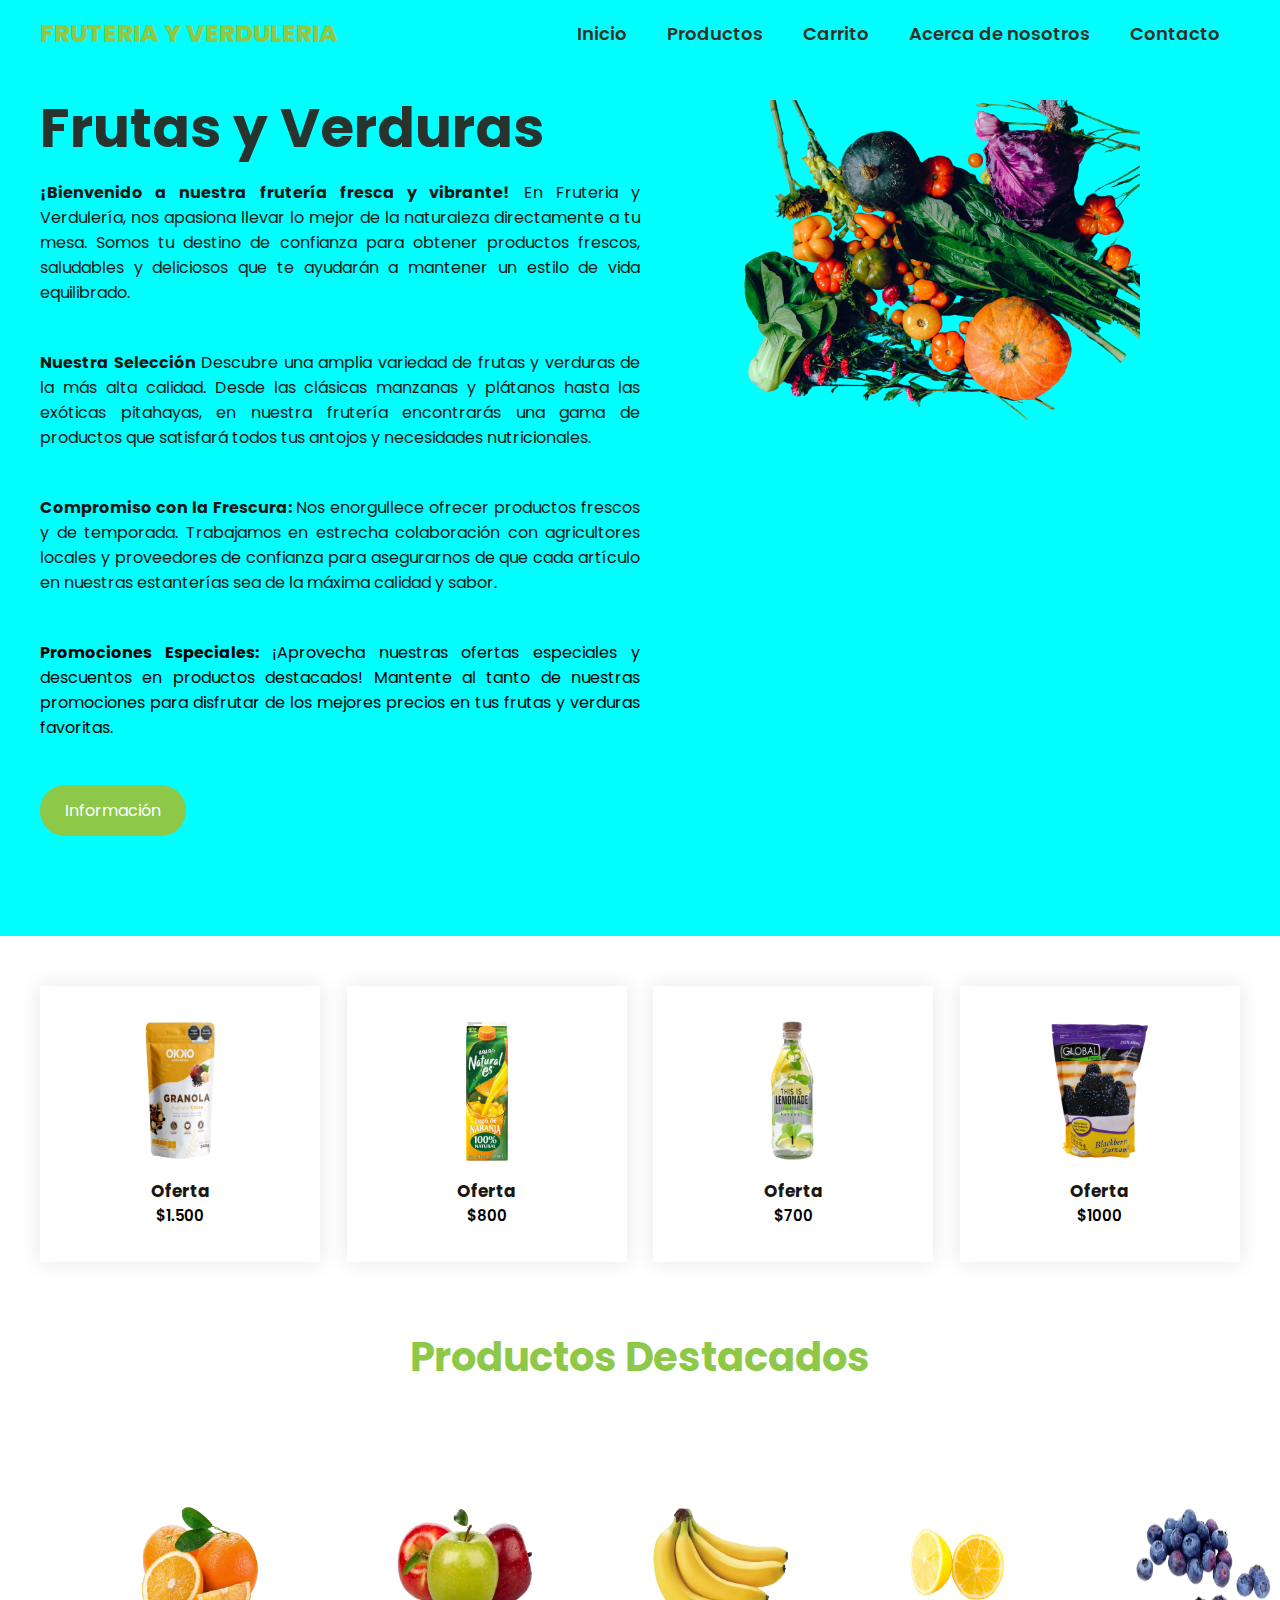
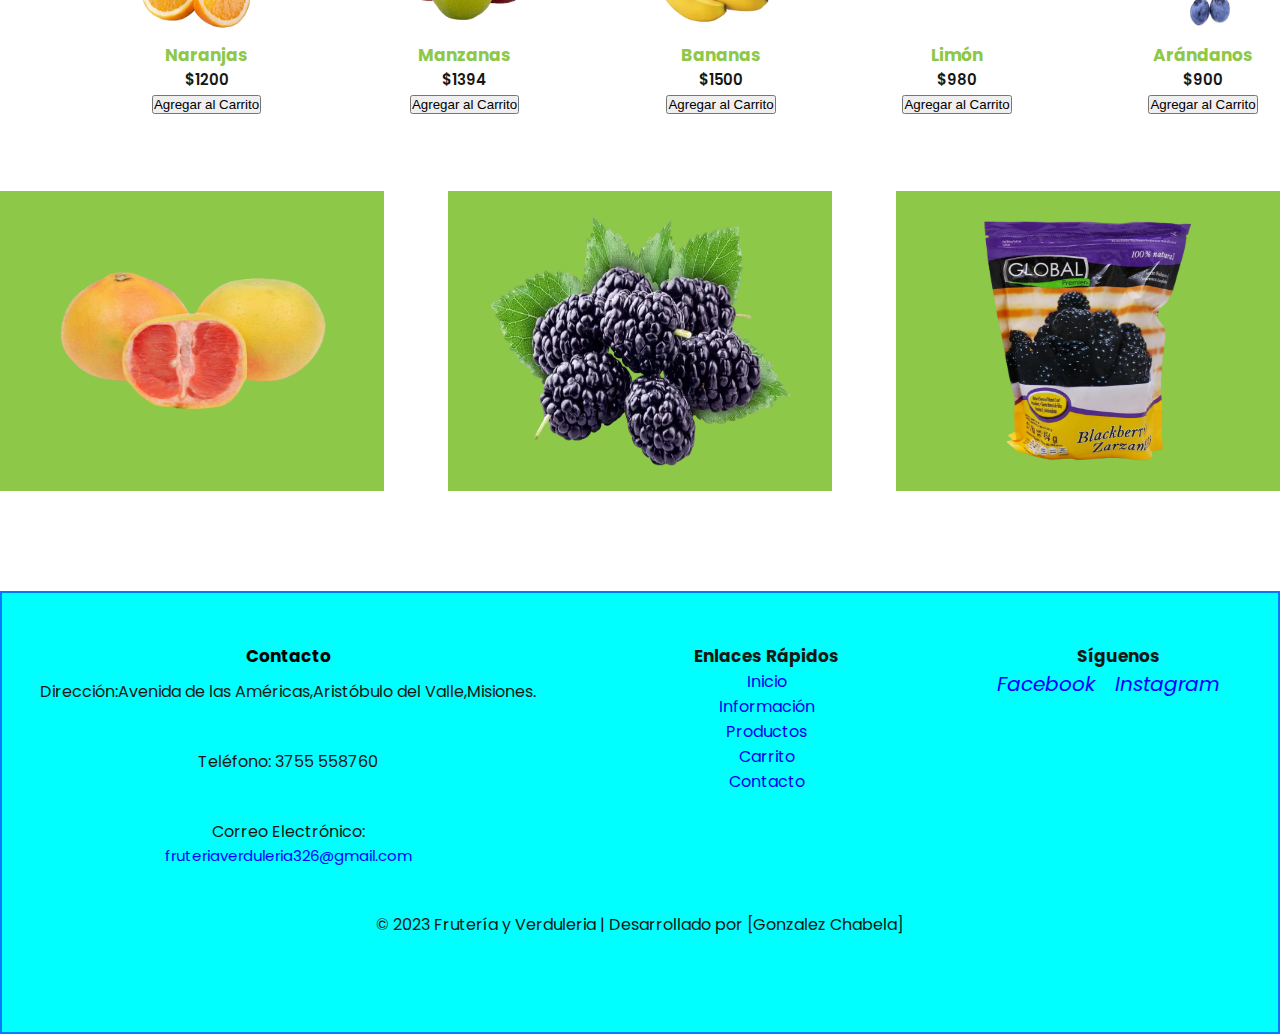
<file: index.html>
<!DOCTYPE html>
<html lang="en">
<head>
    <meta charset="UTF-8">
    <meta name="viewport" content="width=device-width, initial-scale=1.0">
    <title>Frutería y Verduleria</title>
    <link rel="stylesheet" href="./css/style.css">
    <link rel="stylesheet" href="./css/acercade.css">
    <link rel="stylesheet" href="https://cdnjs.cloudflare.com/ajax/libs/font-awesome/6.5.1/css/all.min.css" integrity="sha512-DTOQO9RWCH3ppGqcWaEA1BIZOC6xxalwEsw9c2QQeAIftl+Vegovlnee1c9QX4TctnWMn13TZye+giMm8e2LwA==" crossorigin="anonymous" referrerpolicy="no-referrer" />
</head>
<body>

<header class="header"> 
<div class="menu container">
    <a href="./index.html" class="logo">Fruteria y verduleria</a> 
    



    <nav class="navbar">
        <ul>
            <li> <a href="./index.html">Inicio</a></li>
            <li> <a href="./pages/productos.html">Productos</a></li>
            <li> <a href="./pages/carrito.html">Carrito</a></li>
            <li> <a href="./pages/acercade.html">Acerca de nosotros</a></li>
            <li> <a href="./pages/contacto.html">Contacto</a></li>
        </ul>
    </nav>
</div>
    <div class="header-content container">

        <div class="header-txt">
            
            <h1>Frutas y Verduras</h1>
            <p>
                <strong>¡Bienvenido a nuestra frutería fresca y vibrante!</strong> 

En Fruteria y Verdulería,  nos apasiona llevar lo mejor de la naturaleza directamente a tu mesa. Somos tu destino de confianza para obtener productos frescos, saludables y deliciosos que te ayudarán a mantener un estilo de vida equilibrado.</p>

<p><strong>Nuestra Selección</strong>

Descubre una amplia variedad de frutas y verduras de la más alta calidad. Desde las clásicas manzanas y plátanos hasta las exóticas  pitahayas, en nuestra frutería encontrarás una gama de productos que satisfará todos tus antojos y necesidades nutricionales.</p>

<p> <strong>Compromiso con la Frescura:    </strong>

Nos enorgullece ofrecer productos frescos y de temporada. Trabajamos en estrecha colaboración con agricultores locales y proveedores de confianza para asegurarnos de que cada artículo en nuestras estanterías sea de la máxima calidad y sabor.</p>

<strong> Promociones Especiales: </strong>

¡Aprovecha nuestras ofertas especiales y descuentos en productos destacados! Mantente al tanto de nuestras promociones para disfrutar de los mejores precios en tus frutas y verduras favoritas.
            </p>
            <a href="./pages/informacion.html" class="btn-1">Información</a>
        </div>
        <div class="header-img"> 
            <img src="./imagenes/inicio.png" alt="">
        </div>
    </div>

</header>

<section class="oferts container"> 
    <div class="ofert-1">
        <img src="./imagenes/granola.png" alt="">
        <h3>Oferta</h3>
        <p>$1.500</p>
    </div>
    <div class="ofert-1">
            <img src="./imagenes/jugo naranja.png" alt="">
            <h3>Oferta</h3>
            <p>$800</p>
    </div>
    <div class="ofert-1">
            <img src="./imagenes/limonada.png"alt="">
            <h3>Oferta</h3>
            <p>$700</p>
    </div> 
    <div class="ofert-1">
            <img src="./imagenes/paquete mora.png" alt="">
            <h3>Oferta</h3>
            <p>$1000</p>
    </div>
</section>

<main class="products container" id="lista-1">
    <h2>Productos destacados</h2>

    <div class="product-content">

        <div class="product">
           <img src="./imagenes/naranajs.png" alt="">
           <div class="product-txt">
           <h3>Naranjas</h3>
           <p class="Naranjas">$1200</p>
           <button onclick="agregarAlCarrito('Naranjas', 1000)">Agregar al Carrito</button>
        </div>
    </div>

    <div class="product-content">

        <div class="product">
           <img src="./imagenes/manzanas.png" alt="">
           <div class="product-txt">
           <h3>Manzanas</h3>
           <p class="precio">$1394</p>
           <button onclick="agregarAlCarrito('Manzanas', 2700)">Agregar al Carrito</button>
        </div>
    </div>
        
    <div class="product-content">

        <div class="product">
           <img src="./imagenes/banana.png" alt="">
           <div class="product-txt">
           <h3>Bananas</h3>
           <p class="precio">$1500</p>
           <button onclick="agregarAlCarrito('Banana', 1700)">Agregar al Carrito</button>
    </div>
    </div>
        
        <div class="product">
            <img src="./imagenes/limon amarillo.png" alt="">
            <div class="product-txt">
            <h3>Limón</h3>
            <p class="precio">$980</p>
            <button onclick="agregarAlCarrito('Limón', 980)">Agregar al Carrito</button>
        </div>
    </div>

        <div class="product">
            <img src="./imagenes/arandano.png" alt="">
            <div class="product-txt">
            <h3>Arándanos</h3>
            <p class="precio">$900</p>
            <button onclick="agregarAlCarrito('Arándanos', 1800)">Agregar al Carrito</button>
        </div>
    </div>

</main>
<section class="service"> 

    <div class="service-1" alt= "">
         <img class="store" src="./imagenes/pomelo.png" alt="">
    </div>
    <div class="service-2">
        <img class="store" src="./imagenes/mora.png" alt="">
    </div>
    <div class="service-3">
        <img class="store" src="./imagenes/paquete mora.png" alt="">
    </div>

 </section>
 

<footer class="footer">

    <div class="footer-content container">
    
        <div class="link">
            <h3>Contacto</h3>
            <p> Dirección:Avenida de las Américas,Aristóbulo del Valle,Misiones.</p>
            <p>Teléfono: 3755 558760</p>
            <p> Correo Electrónico:<a href="mailto:fruteriaverduleria326@gmail.com">fruteriaverduleria326@gmail.com</a></p>
        </div>

        <div class="seccion-footer">
            <h3>Enlaces Rápidos</h3>
            <ul>
                <li><a href="./index.html"> Inicio</a></li>
                <li><a href="./pages/informacion.html"> Información</a></li>
                <li><a href="./pages/productos.html"> Productos</a></li>
                <li><a href="./pages/carrito.html"> Carrito</a></li>
                <li><a href="./pages/contacto.html"> Contacto</a></li>
           
            </ul>
       </div>

       <div class="seccion-footer">
        <h3>Síguenos</h3>
        <ul class="redes-sociales">
            <li><a href="https://www.facebook.com/fruteriaverduleria.2023?mibextid=ZbWKwL" target="_blank"><i class="fab fa-facebook">Facebook</i></a></li>
            <li><a href="https://instagram.com/fru_teriaverduleria?igshid=NzZlODBkYWE4Ng" target="_blank"><i class="fab fa-instagram">Instagram</i></a></li>
        </ul>
    </div>
    
</div>
<div class="creditos">
    <p>&copy; 2023 Frutería y Verduleria | Desarrollado por [Gonzalez Chabela]</p>
</div>


</footer>

<script>
    function agregarAlCarrito(nombre, precio){
      let carrito = JSON.parse(localStorage.getItem('carrito')) || [];
      carrito.push({nombre, precio});
      localStorage.setItem('carrito', JSON.stringify(carrito));
      alert(`El producto "${nombre}" se agregó al carrito`)
    }
  </script>
</body>
</html>
</file>
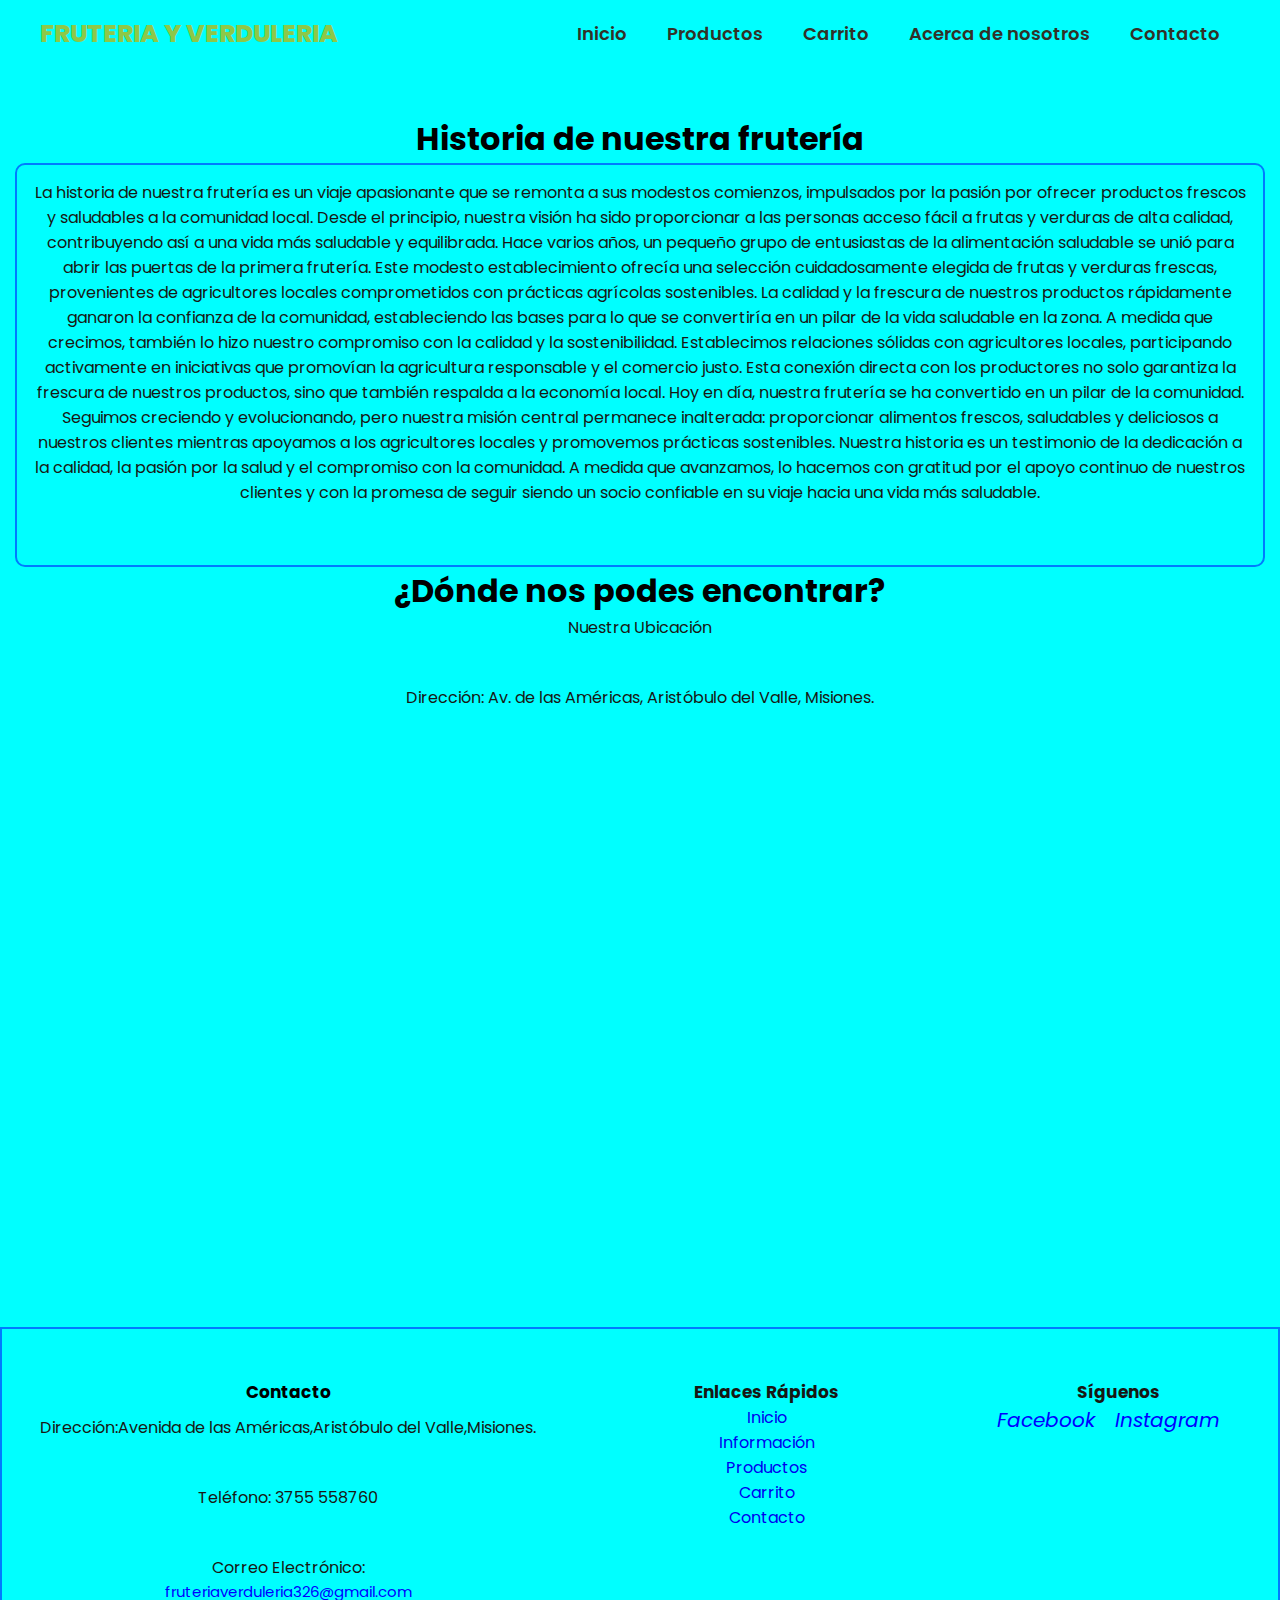
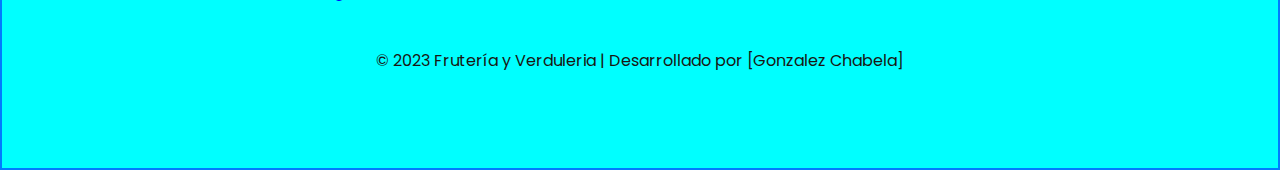
<file: pages/acercade.html>
<!DOCTYPE html>
<html lang="en">
<head>
    <meta charset="UTF-8">
    <meta name="viewport" content="width=device-width, initial-scale=1.0">
    <title>Frutería y Verduleria</title>
    <link rel="stylesheet" href="../css/style.css"> 
    <link rel="stylesheet" href="../css/acercade.css">
    <link rel="stylesheet" href="https://cdnjs.cloudflare.com/ajax/libs/font-awesome/6.5.1/css/all.min.css" integrity="sha512-DTOQO9RWCH3ppGqcWaEA1BIZOC6xxalwEsw9c2QQeAIftl+Vegovlnee1c9QX4TctnWMn13TZye+giMm8e2LwA==" crossorigin="anonymous" referrerpolicy="no-referrer" />

</head>


<header class="header"> 
<div class="menu container">
    <a href="../index.html" class="logo">Fruteria y verduleria</a> 
   
    <nav class="navbar">
        <ul>
            <li> <a href="../index.html">Inicio</a></li>
            <li> <a href="../pages/productos.html">Productos</a></li>
            <li> <a href="../pages/carrito.html">Carrito</a></li>
            <li> <a href="../pages/acercade.html">Acerca de nosotros</a></li>
            <li> <a href="../pages/contacto.html">Contacto</a></li>
        </ul>
    </nav>
</div>
<main> 
<h1 class="titulo"> Historia de nuestra frutería</h1>
<div class="texto"> 
<p> La historia de nuestra frutería es un viaje apasionante que se remonta a sus modestos comienzos, impulsados por la pasión por ofrecer productos frescos y saludables a la comunidad local. Desde el principio, nuestra visión ha sido proporcionar a las personas acceso fácil a frutas y verduras de alta calidad, contribuyendo así a una vida más saludable y equilibrada.

    Hace varios años, un pequeño grupo de entusiastas de la alimentación saludable se unió para abrir las puertas de la primera frutería. Este modesto establecimiento ofrecía una selección cuidadosamente elegida de frutas y verduras frescas, provenientes de agricultores locales comprometidos con prácticas agrícolas sostenibles. La calidad y la frescura de nuestros productos rápidamente ganaron la confianza de la comunidad, estableciendo las bases para lo que se convertiría en un pilar de la vida saludable en la zona.
    A medida que crecimos, también lo hizo nuestro compromiso con la calidad y la sostenibilidad. Establecimos relaciones sólidas con agricultores locales, participando activamente en iniciativas que promovían la agricultura responsable y el comercio justo. Esta conexión directa con los productores no solo garantiza la frescura de nuestros productos, sino que también respalda a la economía local.
    Hoy en día, nuestra frutería se ha convertido en un pilar de la comunidad. Seguimos creciendo y evolucionando, pero nuestra misión central permanece inalterada: proporcionar alimentos frescos, saludables y deliciosos a nuestros clientes mientras apoyamos a los agricultores locales y promovemos prácticas sostenibles.

Nuestra historia es un testimonio de la dedicación a la calidad, la pasión por la salud y el compromiso con la comunidad. A medida que avanzamos, lo hacemos con gratitud por el apoyo continuo de nuestros clientes y con la promesa de seguir siendo un socio confiable en su viaje hacia una vida más saludable.

</p>

</div>
<h1 class="titulo"> ¿Dónde nos podes encontrar?</h1>
<section class="location">
    <p>Nuestra Ubicación</p>
    <p>Dirección: Av. de las Américas, Aristóbulo del Valle, Misiones.</p>
    <iframe src="https://www.google.com/maps/embed?pb=!1m18!1m12!1m3!1d28414.074938999598!2d-54.9315700100338!3d-27.10088232056874!2m3!1f0!2f0!3f0!3m2!1i1024!2i768!4f13.1!3m3!1m2!1s0x94f849bd95e93405%3A0xb3f783554172ca46!2sArist%C3%B3bulo%20del%20Valle%2C%20Misiones!5e0!3m2!1ses!2sar!4v1702053492439!5m2!1ses!2sar" width="600" height="450" style="border:0;" allowfullscreen="" loading="lazy" referrerpolicy="no-referrer-when-downgrade"></iframe>
</main>
</header>
<footer class="footer">

    <div class="footer-content container">
    
        <div class="link">
            <h3>Contacto</h3>
            <p> Dirección:Avenida de las Américas,Aristóbulo del Valle,Misiones.</p>
            <p>Teléfono: 3755 558760</p>
            <p> Correo Electrónico:<a href="mailto:fruteriaverduleria326@gmail.com">fruteriaverduleria326@gmail.com</a></p>
        </div>

        <div class="seccion-footer">
            <h3>Enlaces Rápidos</h3>
            <ul>
                <li><a href="./index.html"> Inicio</a></li>
                <li><a href="./pages/informacion.html"> Información</a></li>
                <li><a href="./pages/productos.html"> Productos</a></li>
                <li><a href="./pages/carrito.html"> Carrito</a></li>
                <li><a href="./pages/contacto.html"> Contacto</a></li>
           
            </ul>
       </div>

       <div class="seccion-footer">
        <h3>Síguenos</h3>
        <ul class="redes-sociales">
            <li><a href="https://www.facebook.com/fruteriaverduleria.2023?mibextid=ZbWKwL" target="_blank"><i class="fab fa-facebook">Facebook</i></a></li>
            <li><a href="https://instagram.com/fru_teriaverduleria?igshid=NzZlODBkYWE4Ng" target="_blank"><i class="fab fa-instagram">Instagram</i></a></li>
        </ul>
    </div>
    
</div>
<div class="creditos">
    <p>&copy; 2023 Frutería y Verduleria | Desarrollado por [Gonzalez Chabela]</p>
</div>


</footer>
</html>
</file>
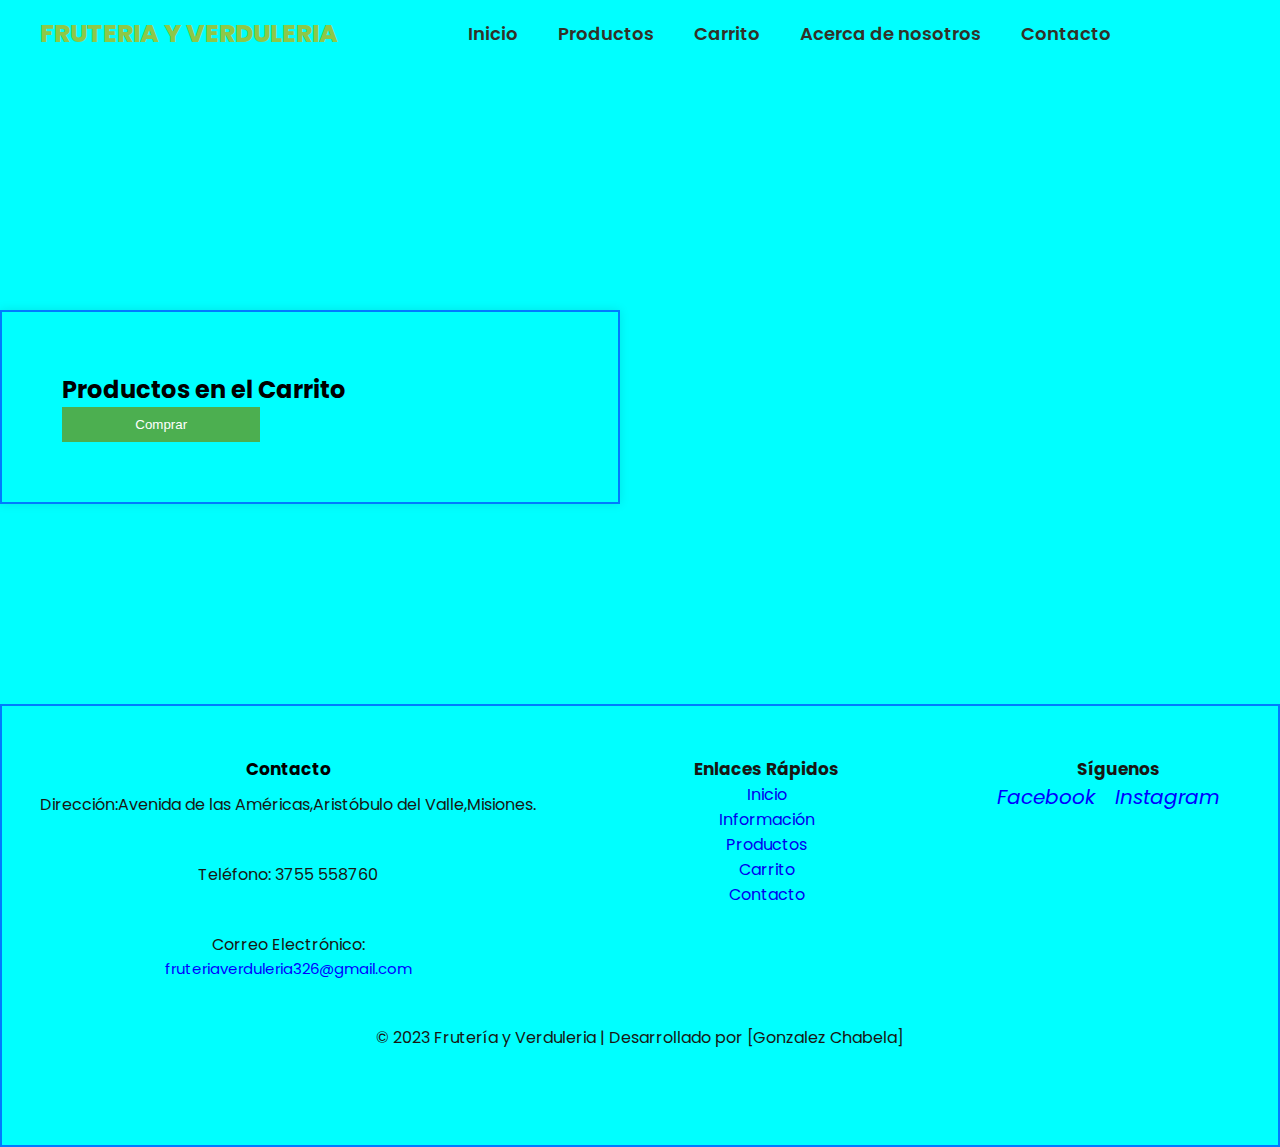
<file: pages/carrito.html>
<!DOCTYPE html>
<html lang="en">
<head>
    <meta charset="UTF-8">
    <meta name="viewport" content="width=device-width, initial-scale=1.0">
    <title>Carrito</title>
    <link rel="stylesheet" href="../css/style.css">
    <link rel="stylesheet" href="../css/carrito.css">
    <link rel="stylesheet" href="https://cdnjs.cloudflare.com/ajax/libs/font-awesome/6.5.1/css/all.min.css" integrity="sha512-DTOQO9RWCH3ppGqcWaEA1BIZOC6xxalwEsw9c2QQeAIftl+Vegovlnee1c9QX4TctnWMn13TZye+giMm8e2LwA==" crossorigin="anonymous" referrerpolicy="no-referrer" />
 
</head>
<header class="header"> 
<div class="menu container">
    <a href="../index.html" class="logo">Fruteria y verduleria</a> 
   
    
    <nav class="navbar">
        <ul>
            <li> <a href="../index.html">Inicio</a></li>
            <li> <a href="../pages/productos.html">Productos</a></li>
            <li> <a href="../pages/carrito.html">Carrito</a></li>
            <li> <a href="../pages/acercade.html">Acerca de nosotros</a></li>
            <li> <a href="../pages/contacto.html">Contacto</a></li>
        </ul>
    </nav>
<div> 
</header>

    <main>
        <section class="cart">
            <h2>Productos en el Carrito</h2>
            <ul id="lista-carrito">
               
            </ul>
            <button onclick="completarCompra()" class="comprar-btn">Comprar</button>
        </section>
    </main>


    <footer class="footer">

        <div class="footer-content container">
        
            <div class="link">
                <h3>Contacto</h3>
                <p> Dirección:Avenida de las Américas,Aristóbulo del Valle,Misiones.</p>
                <p>Teléfono: 3755 558760</p>
                <p> Correo Electrónico:<a href="mailto:fruteriaverduleria326@gmail.com">fruteriaverduleria326@gmail.com</a></p>
            </div>
    
            <div class="seccion-footer">
                <h3>Enlaces Rápidos</h3>
                <ul>
                    <li><a href="./index.html"> Inicio</a></li>
                    <li><a href="./pages/informacion.html"> Información</a></li>
                    <li><a href="./pages/productos.html"> Productos</a></li>
                    <li><a href="./pages/carrito.html"> Carrito</a></li>
                    <li><a href="./pages/contacto.html"> Contacto</a></li>
               
                </ul>
           </div>
    
           <div class="seccion-footer">
            <h3>Síguenos</h3>
            <ul class="redes-sociales">
                <li><a href="https://www.facebook.com/fruteriaverduleria.2023?mibextid=ZbWKwL" target="_blank"><i class="fab fa-facebook">Facebook</i></a></li>
                <li><a href="https://instagram.com/fru_teriaverduleria?igshid=NzZlODBkYWE4Ng" target="_blank"><i class="fab fa-instagram">Instagram</i></a></li>
            </ul>
        </div>
        
    </div>
    <div class="creditos">
        <p>&copy; 2023 Frutería y Verduleria | Desarrollado por [Gonzalez Chabela]</p>
    </div>
    
    
    </footer>
    <script>
        document.addEventListener('DOMContentLoaded', mostrarCarrito);
        // Función para mostrar los producto del carrito en la página del carrito
        function mostrarCarrito() {
            let carrito = JSON.parse(localStorage.getItem('carrito')) || [];
            let listaCarrito = document.getElementById('lista-carrito');

            listaCarrito.innerHTML = '';
            carrito.forEach((producto, index) => {
                let li = document.createElement('li');
                li.textContent = `${producto.nombre} - $${producto.precio}`;
                
                // Botón para borrar el producto del carrito
                let botonBorrar = document.createElement('button');
                botonBorrar.textContent = 'Borrar';
                botonBorrar.addEventListener('click', () => {
                    borrarProducto(index);
                });
                li.appendChild(botonBorrar);
                
                listaCarrito.appendChild(li);
            });
        }

        // Función para borrar un producto del carrito

        function borrarProducto(index) {
            let carrito = JSON.parse(localStorage.getItem('carrito')) || [];
            carrito.splice(index, 1);
            localStorage.setItem('carrito', JSON.stringify(carrito));
            mostrarCarrito();
        }

        // Función para completar la compra y variar el carrito
        function completarCompra(){
            //pueden agregar cualquier lógica adicional que deseen para procesar la compra
            alert('¡Compra completada con éxito! Gracias por su compra.');
            localStorage.removeItem('carrito'); // Vaciar el carrito
            mostrarCarrito(); // Actualizar la lista del carrito (se mostrará vacía)
        }
    </script>
</html>
</file>
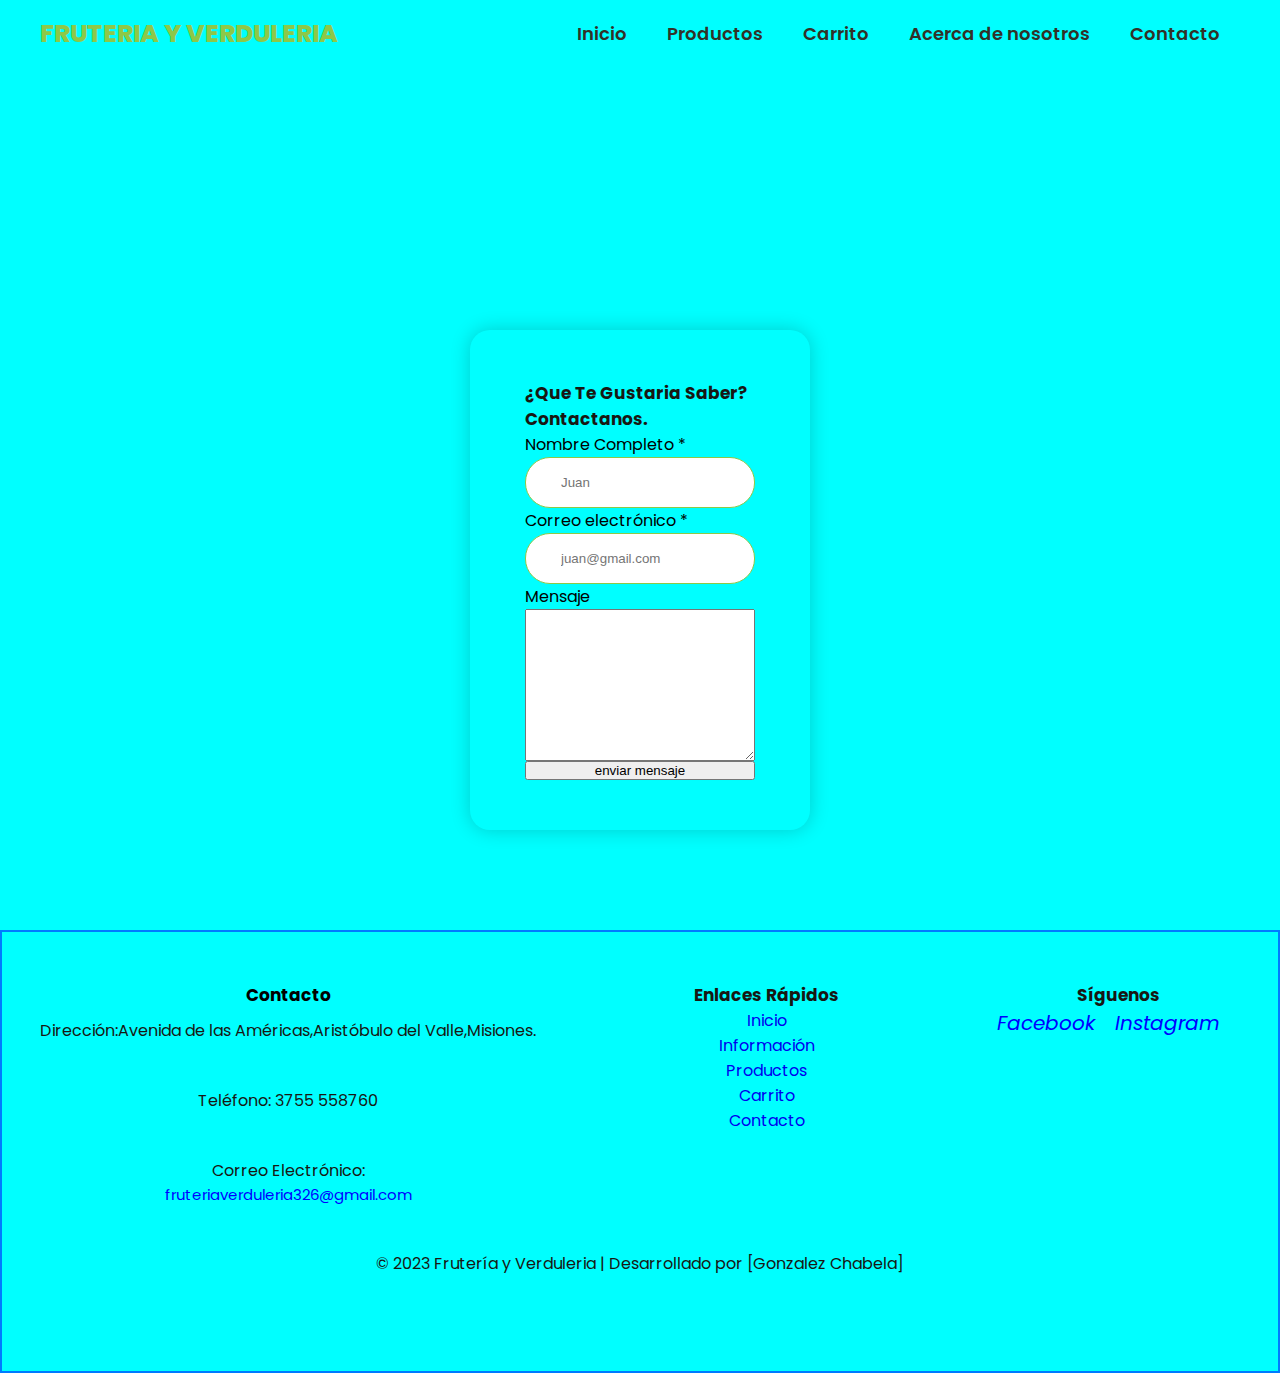
<file: pages/contacto.html>
<!DOCTYPE html>
<html lang="en">
<head>
    <meta charset="UTF-8">
    <meta name="viewport" content="width=device-width, initial-scale=1.0">
    <title>Contacto</title>
<link rel="stylesheet" href="../css/contacto.css">
    <link rel="stylesheet" href="../css/style.css">
    <link rel="stylesheet" href="https://cdnjs.cloudflare.com/ajax/libs/font-awesome/6.5.1/css/all.min.css" integrity="sha512-DTOQO9RWCH3ppGqcWaEA1BIZOC6xxalwEsw9c2QQeAIftl+Vegovlnee1c9QX4TctnWMn13TZye+giMm8e2LwA==" crossorigin="anonymous" referrerpolicy="no-referrer" />

</head>
    <header class="header"> 
        <div class="menu container">
            <a href="../index.html" class="logo">Fruteria y Verduleria</a> 
            

            
            <nav class="navbar">
                <ul>
                    <li> <a href="../index.html">Inicio</a></li>
                    <li> <a href="../pages/productos.html">Productos</a></li>
                    <li> <a href="../pages/carrito.html">Carrito</a></li>
                    <li> <a href="../pages/acercade.html">Acerca de nosotros</a></li>
                    <li> <a href="../pages/contacto.html">Contacto</a></li>
                </ul>
            </nav>
  
        </div>
  </header>

<section class="contact">
    <div class="u-wrapper">
      <div class="contact-content">
  
          <form id="form" action="" class="form">
            <h3 class="tag"><span>¿Que te gustaria saber? Contactanos.</span></h3>
            <label for="name">Nombre Completo <span>*</span></label>
            <input name="name" required type="text" id="name" placeholder="Juan">
            <label for="email">Correo electrónico <span>*</span></label>
            <input name="email" type="text" id="email" required placeholder="juan@gmail.com">
            <label for="message">Mensaje</label>
            <textarea id="message" name="message" id="" cols="30" rows="10"></textarea>
            <button type="submit" class="btn primary full">enviar mensaje</button>
          </form>
          <a href="mailto:chabelagonzalez512@gmail.com" id="trucazo"></a>
        </div>
      </div>
</section>


<footer class="footer-">

    <footer class="footer">

        <div class="footer-content container">
        
            <div class="link">
                <h3>Contacto</h3>
                <p> Dirección:Avenida de las Américas,Aristóbulo del Valle,Misiones.</p>
                <p>Teléfono: 3755 558760</p>
                <p> Correo Electrónico:<a href="mailto:fruteriaverduleria326@gmail.com">fruteriaverduleria326@gmail.com</a></p>
            </div>
    
            <div class="seccion-footer">
                <h3>Enlaces Rápidos</h3>
                <ul>
                    <li><a href="./index.html"> Inicio</a></li>
                    <li><a href="./pages/informacion.html"> Información</a></li>
                    <li><a href="./pages/productos.html"> Productos</a></li>
                    <li><a href="./pages/carrito.html"> Carrito</a></li>
                    <li><a href="./pages/contacto.html"> Contacto</a></li>
               
                </ul>
           </div>
    
           <div class="seccion-footer">
            <h3>Síguenos</h3>
            <ul class="redes-sociales">
                <li><a href="https://www.facebook.com/fruteriaverduleria.2023?mibextid=ZbWKwL" target="_blank"><i class="fab fa-facebook">Facebook</i></a></li>
                <li><a href="https://instagram.com/fru_teriaverduleria?igshid=NzZlODBkYWE4Ng" target="_blank"><i class="fab fa-instagram">Instagram</i></a></li>
            </ul>
        </div>
        
    </div>
    <div class="creditos">
        <p>&copy; 2023 Frutería y Verduleria | Desarrollado por [Gonzalez Chabela]</p>
    </div>
    
    
</footer>

</html>

<script>
    const $form =document.querySelector('#form')
    const $buttonMailto= document.querySelector('#trucazo')
    $form.addEventListener('submit', handleSubmit)
    
    
    function handleSubmit(event) {
          event.preventDefault()
          const form = new FormData(this)
          console.log(form.get('name'))
    
          $buttonMailto.setAttribute(
      'href',
      `mailto:chabelagonzalez512@gmail.com?subject=nombre ${form.get('name')} correo ${form.get('email')}&body=${form.get('message')}`
    );
    $buttonMailto.click();
        }
    </script>
</file>
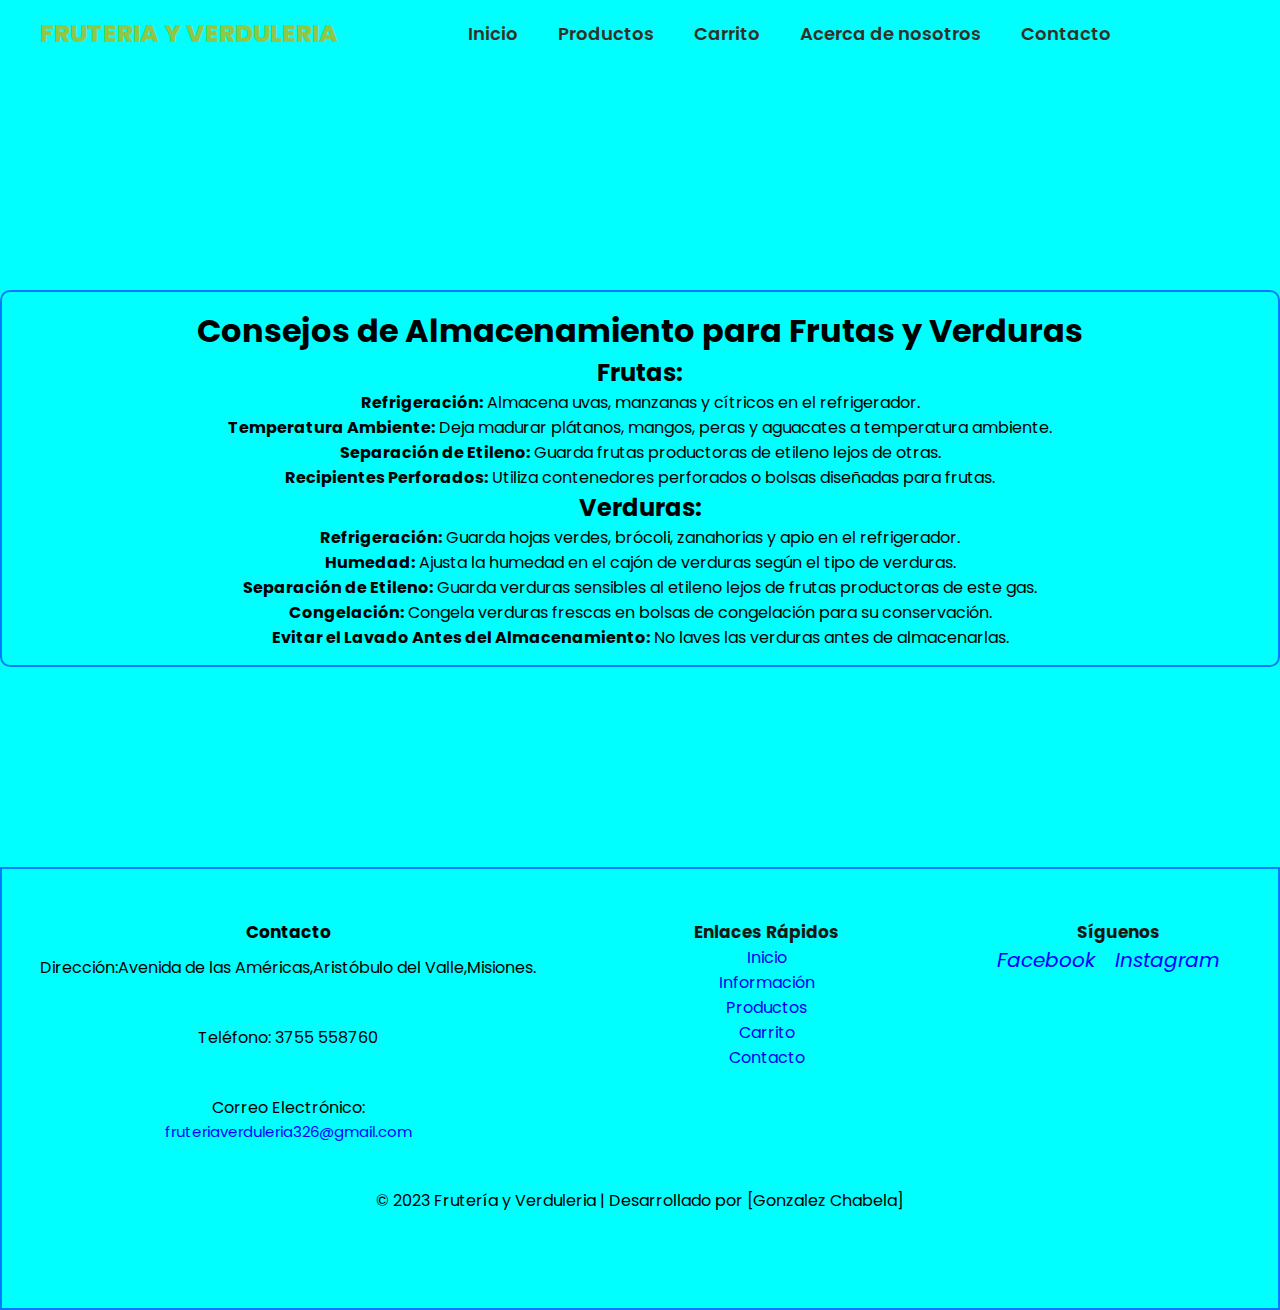
<file: pages/informacion.html>
<!DOCTYPE html>
<html lang="es">
<head>
    <meta charset="UTF-8">
    <meta name="viewport" content="width=device-width, initial-scale=1.0">
    <title>Consejos de Almacenamiento</title>
    <link rel="stylesheet" href="../css/style.css">
    <link rel="stylesheet" href="../css/footer.css">
    <link rel="stylesheet" href="../css/informacion.css">
    <link rel="stylesheet" href="https://cdnjs.cloudflare.com/ajax/libs/font-awesome/6.5.1/css/all.min.css" integrity="sha512-DTOQO9RWCH3ppGqcWaEA1BIZOC6xxalwEsw9c2QQeAIftl+Vegovlnee1c9QX4TctnWMn13TZye+giMm8e2LwA==" crossorigin="anonymous" referrerpolicy="no-referrer" />
</head>

<body>
    <header class="header"> 
        <div class="menu container">
            <a href="../index.html" class="logo">Fruteria y verduleria</a> 
            
            
            <nav class="navbar">
                <ul>
                    <li> <a href="../index.html">Inicio</a></li>
                    <li> <a href="./productos.html">Productos</a></li>
                    <li><a href="../pages/carrito.html">Carrito</a></li> 
                    <li> <a href="./acercade.html">Acerca de nosotros</a></li>
                    <li> <a href="./contacto.html">Contacto</a></li>
                </ul>
            </nav>
        <div> 
        </header>
    <main class="main">
    <h1>Consejos de Almacenamiento para Frutas y Verduras</h1>

    <h2>Frutas:</h2>
    <ul>
        <li><strong>Refrigeración:</strong> Almacena uvas, manzanas y cítricos en el refrigerador.</li>
        <li><strong>Temperatura Ambiente:</strong> Deja madurar plátanos, mangos, peras y aguacates a temperatura ambiente.</li>
        <li><strong>Separación de Etileno:</strong> Guarda frutas productoras de etileno lejos de otras.</li>
        <li><strong>Recipientes Perforados:</strong> Utiliza contenedores perforados o bolsas diseñadas para frutas.</li>
    </ul>

    <h2>Verduras:</h2>
    <ul>
        <li><strong>Refrigeración:</strong> Guarda hojas verdes, brócoli, zanahorias y apio en el refrigerador.</li>
        <li><strong>Humedad:</strong> Ajusta la humedad en el cajón de verduras según el tipo de verduras.</li>
        <li><strong>Separación de Etileno:</strong> Guarda verduras sensibles al etileno lejos de frutas productoras de este gas.</li>
        <li><strong>Congelación:</strong> Congela verduras frescas en bolsas de congelación para su conservación.</li>
        <li><strong>Evitar el Lavado Antes del Almacenamiento:</strong> No laves las verduras antes de almacenarlas.</li>
    </ul>


</main>
<footer class="footer">

    <div class="footer-content container">
    
        <div class="link">
            <h3>Contacto</h3>
            <p> Dirección:Avenida de las Américas,Aristóbulo del Valle,Misiones.</p>
            <p>Teléfono: 3755 558760</p>
            <p> Correo Electrónico:<a href="mailto:fruteriaverduleria326@gmail.com">fruteriaverduleria326@gmail.com</a></p>
        </div>

        <div class="seccion-footer">
            <h3>Enlaces Rápidos</h3>
            <ul>
                <li><a href="./index.html"> Inicio</a></li>
                <li><a href="./pages/informacion.html"> Información</a></li>
                <li><a href="./pages/productos.html"> Productos</a></li>
                <li><a href="./pages/carrito.html"> Carrito</a></li>
                <li><a href="./pages/contacto.html"> Contacto</a></li>
           
            </ul>
       </div>

       <div class="seccion-footer">
        <h3>Síguenos</h3>
        <ul class="redes-sociales">
            <li><a href="https://www.facebook.com/fruteriaverduleria.2023?mibextid=ZbWKwL" target="_blank"><i class="fab fa-facebook">Facebook</i></a></li>
            <li><a href="https://instagram.com/fru_teriaverduleria?igshid=NzZlODBkYWE4Ng" target="_blank"><i class="fab fa-instagram">Instagram</i></a></li>
        </ul>
    </div>
    
</div>
<div class="creditos">
    <p>&copy; 2023 Frutería y Verduleria | Desarrollado por [Gonzalez Chabela]</p>
</div>


</footer>
</body>
</html>
</file>
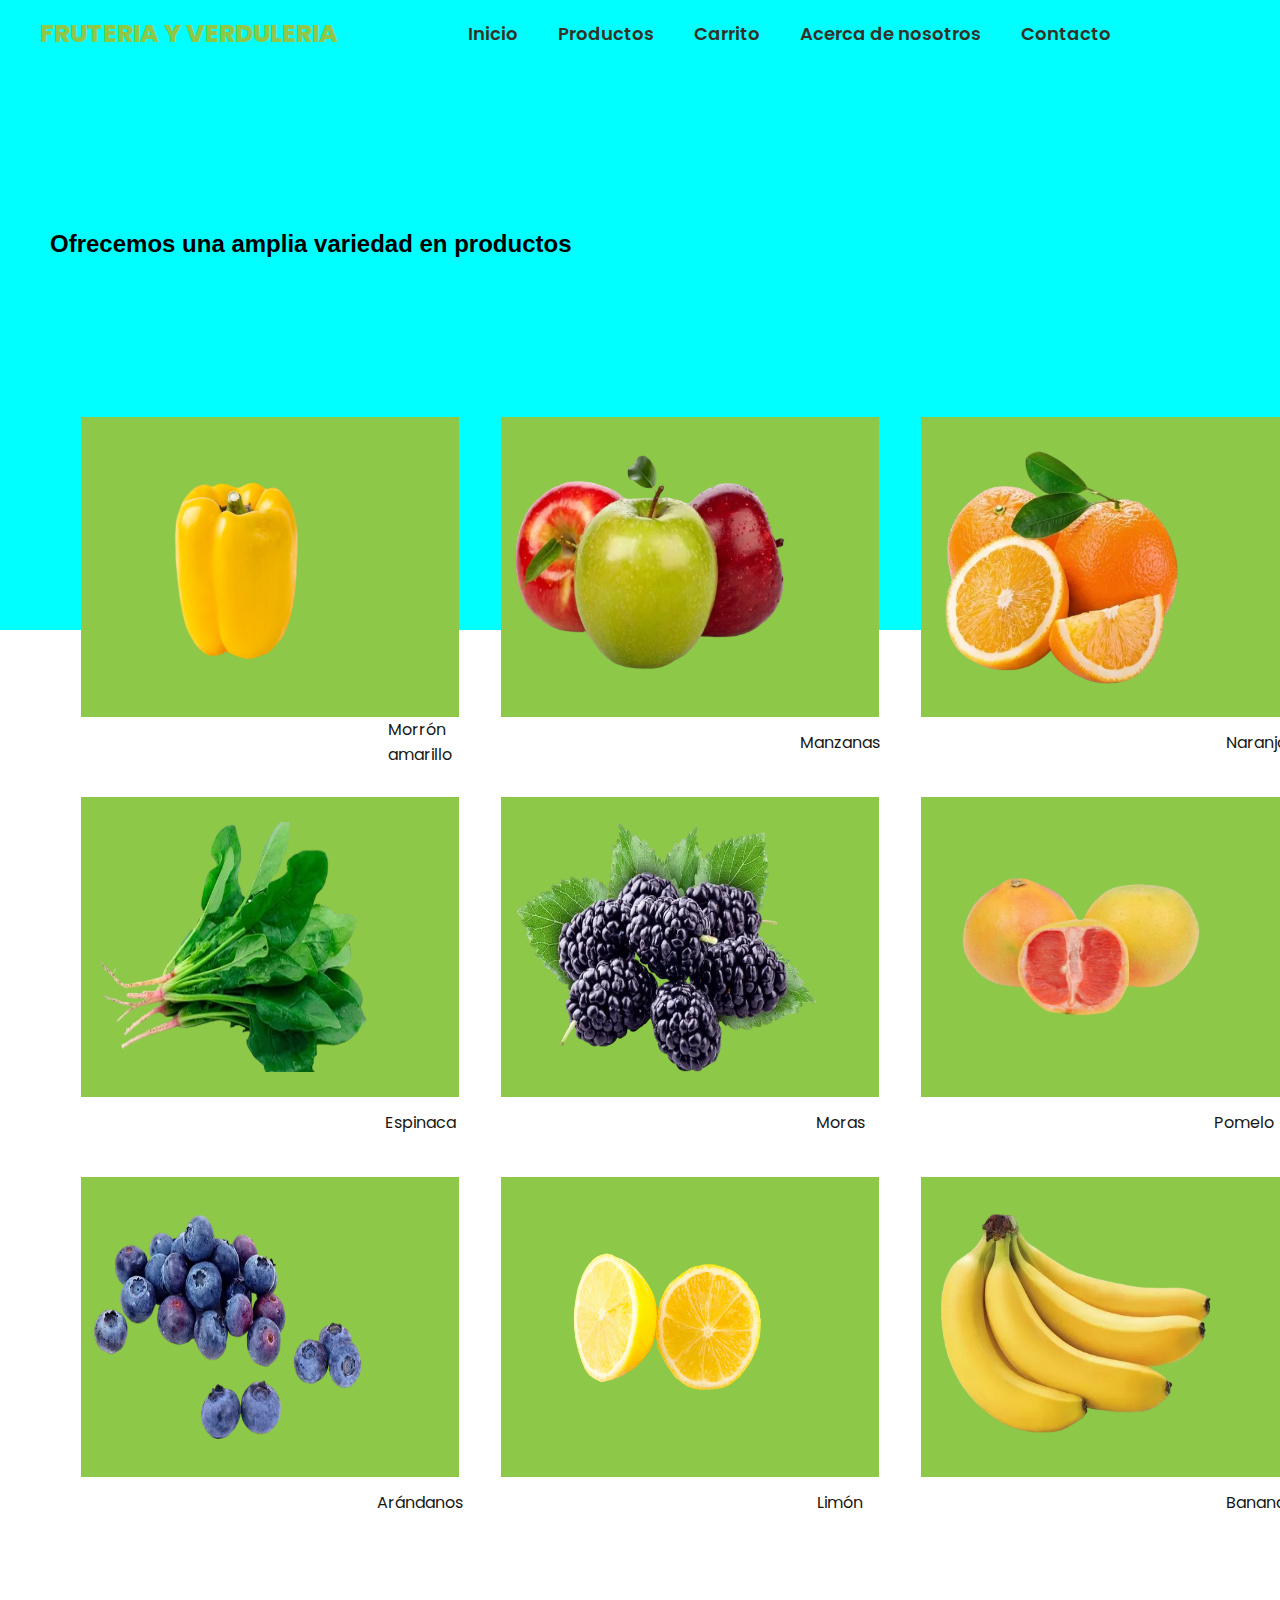
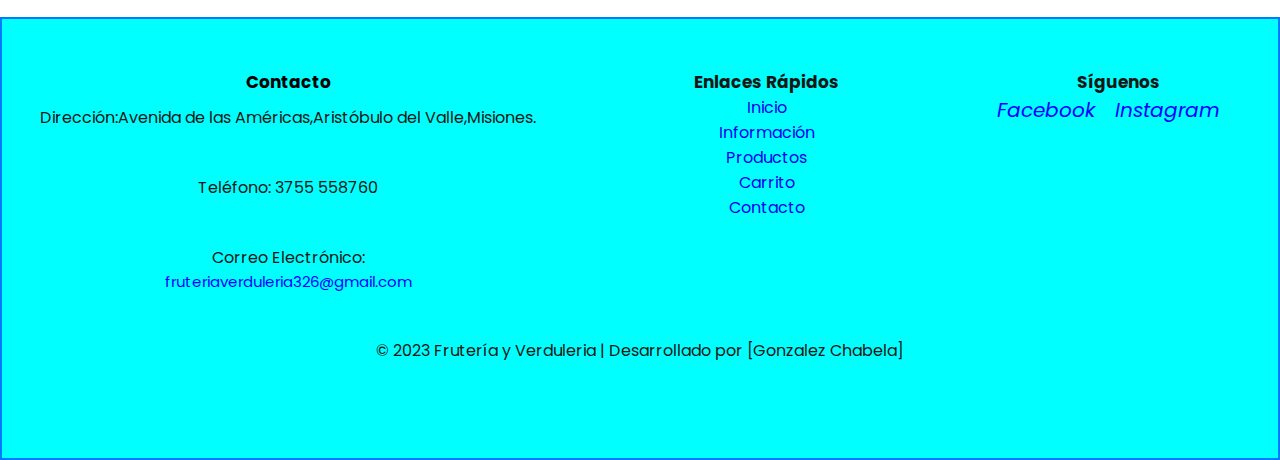
<file: pages/productos.html>
<!DOCTYPE html>
<html lang="en">
<head>
    <meta charset="UTF-8">
    <meta name="viewport" content="width=device-width, initial-scale=1.0">
    <title>Frutería y Verduleria</title>
    <link rel="stylesheet" href="../css/style.css">
    <link rel="stylesheet" href="../css/productos.css">
    <link rel="stylesheet" href="https://cdnjs.cloudflare.com/ajax/libs/font-awesome/6.5.1/css/all.min.css" integrity="sha512-DTOQO9RWCH3ppGqcWaEA1BIZOC6xxalwEsw9c2QQeAIftl+Vegovlnee1c9QX4TctnWMn13TZye+giMm8e2LwA==" crossorigin="anonymous" referrerpolicy="no-referrer" />
</head>
<body>
    

<header class="header"> 
<div class="menu container">
    <a href="../index.html" class="logo" >Fruteria y verduleria</a> 
   


    <nav class="navbar">
        <ul>
            <li> <a href="../index.html">Inicio</a></li>
            <li> <a href="../pages/productos.html">Productos</a></li>
            <li><a href="../pages/carrito.html">Carrito</a></li>
            <li> <a href="../pages/acercade.html">Acerca de nosotros</a></li>
            <li> <a href="../pages/contacto.html">Contacto</a></li>
        </ul>
    </nav>
    <div>
    </header>
<h2 class="titulo"> Ofrecemos una amplia variedad en productos</h2>

</main>
<section class="service">
    
    <div class="service-1" alt= "">
         <img class="store" src="../imagenes/morron AMARILLO.png" alt="">
    <p> Morrón amarillo</p>
    </div>
    

    <div class="service-2">
        <img class="store" src="../imagenes/manzanas.png" alt="">
        <p>Manzanas</p>
    </div>
    
    

    <div class="service-3">
        <img class="store" src="../imagenes/naranajs.png" alt="">
        <p>Naranjas</p>
    </div>
    

    <div class="service-4">
        <img class="store" src="../imagenes/espinaca.png" alt="">
        <p>Espinaca</p>
    </div>
    

    <div class="service-5">
        <img class="store" src="../imagenes/mora.png" alt="">
        <p>Moras</p>
    </div>
    

    <div class="service-6">
        <img class="store" src="../imagenes/pomelo.png" alt="">
        <p>Pomelo</p>
    </div>
    
   

    <div class="service-7">
        <img class="store" src="../imagenes/arandano.png" alt="">
        <p>Arándanos</p>
    </div>
    

    <div class="service-8">
        <img class="store" src="../imagenes/limon amarillo.png" alt="">
        <p>Limón</p>
    </div>

    <div class="service-9">
        <img class="store" src="../imagenes/banana.png" alt="">
        <p>Bananas</p>
    </div>
    

</section>
    

<footer class="footer">

    <div class="footer-content container">
    
        <div class="link">
            <h3>Contacto</h3>
            <p> Dirección:Avenida de las Américas,Aristóbulo del Valle,Misiones.</p>
            <p>Teléfono: 3755 558760</p>
            <p> Correo Electrónico:<a href="mailto:fruteriaverduleria326@gmail.com">fruteriaverduleria326@gmail.com</a></p>
        </div>

        <div class="seccion-footer">
            <h3>Enlaces Rápidos</h3>
            <ul>
                <li><a href="./index.html"> Inicio</a></li>
                <li><a href="./pages/informacion.html"> Información</a></li>
                <li><a href="./pages/productos.html"> Productos</a></li>
                <li><a href="./pages/carrito.html"> Carrito</a></li>
                <li><a href="./pages/contacto.html"> Contacto</a></li>
           
            </ul>
       </div>

       <div class="seccion-footer">
        <h3>Síguenos</h3>
        <ul class="redes-sociales">
            <li><a href="https://www.facebook.com/fruteriaverduleria.2023?mibextid=ZbWKwL" target="_blank"><i class="fab fa-facebook">Facebook</i></a></li>
            <li><a href="https://instagram.com/fru_teriaverduleria?igshid=NzZlODBkYWE4Ng" target="_blank"><i class="fab fa-instagram">Instagram</i></a></li>
        </ul>
    </div>
    
</div>
<div class="creditos">
    <p>&copy; 2023 Frutería y Verduleria | Desarrollado por [Gonzalez Chabela]</p>
</div>


</footer>
</file>
<file: css/style.css>
@import url('https://fonts.googleapis.com/css2?family=Poppins:ital,wght@0,400;0,600;1,400;1,500;1,600;1,700&family=Roboto:wght@900&display=swap');
*  {
    margin: 0;
    padding: 0;
    box-sizing: border-box;
    text-decoration: none;
    list-style: none;
}

body{
    font-family: 'Poppins', sans-serif;
}
img {
    max-width: 100%;
}
.container{
    max-width: 1200px;
    margin: 0 auto;

}
.navbar a:hover{
    background-color: #8dc848;
    
    
}


.header{
    background-color:aqua;
    display: flex;
    align-items: center;
    min-height: 70vh;
    padding: 100px 0;
}

.menu {
    position: absolute;
    top:0;
    left: 0;
    right: 0;
    display: flex;
    align-items: center;
    justify-content: space-between;
}
.logo {
    color:#8dc848;
    font-size:25px;
    font-weight: 800;
    text-transform: uppercase;
}
.menu .navbar ul li {
    position: relative;
    float:left;
}
.menu .navbar ul li a {
    font-size: 18px;
    padding: 20px;
    color:#333128;
    display: block;
    font-weight: 600;
}

#menu{
    display: none;
}
.menu-icono {
    width: 25px;
}
.menu label{
    cursor: pointer;
    display: none;
}
.submenu {
    position: relative;
}

.submenu #carrito {
    display: none;
}
.submenu:hover #carrito {
    display: block;
    position: absolute;
    right: 0;
    backdrop-filter: blur (10px);
    top:100%;
    z-index:1;
    background-color:#4e485076;
    padding: 20px;
    min-width: 400px;
}
table {
    width: 100%;

}

.header-content  {
    display: flex;
}

.header-txt {
    flex-basis: 50%;
   text-align: justify;
}
.header-txt span{
    font-size: 16px;
    color: #8dc848;
    font-weight: 700;
    margin-bottom: 15px;
    display: block;
}
.header-txt h1 {
    font-size: 55px;
    line-height: 1;
    color:#28332e;
    margin-bottom: 25px;
}
p {
    font-size: 16px;
    color: #181713;
    margin-bottom: 45px;
}
.btn-1 {
    display: inline-block;
    padding: 13px 25px;
    color: #ffffff;
    border-radius: 25px;
    background-color: #8dc848;
    text-transform: capitalize;
}
.header-img{
    flex-basis: 50%;
    text-align: center;
}
.header-img img{
    width: 400px;
}
.information {
    width: 70%;
    box-shadow: 0 0 20px rgb(0,0,0,0.1);
    padding: 25px 75px;
    margin-top: -75px;
    background-color: #ffffff;
}
.information-content{
    text-align: center;
    display: flex;
    justify-content: space-between;
}
.information-1 img{
    width:35px ;
}
h3{
    font-size: 17px;
    color: #181713;
    text-transform: capitalize;
}
.information-1 p{
    margin-bottom: 0;
}
.oferts{
    padding: 50px 0;
    display: flex;
    justify-content: space-between;
    gap:20px;
}
.ofert-1{
    text-align: center;
    flex-basis: calc(25% - 20px);
    box-shadow: 0 0  20px rgb(0,0,0,0.1);
    padding: 35px;
}
.ofert-1 img{
    width: 140px;
    margin-bottom: 10px;
    
}
.ofert-1:hover{
    box-shadow: 0 10px 20px;
    transform: scale(1.2);
    transition: all .5s;
}
.ofert-1 p {
    font-size: 15px;
    margin: 0;
    font-weight: 600;
    color: black;
}

.product {
    width: 100%; 
    margin: 50px;
    display: flex;
    display: flex;
    flex-wrap: wrap;
    justify-content: space-around;
    align-items: 49px;
    padding: 10px;
    background-color:white;
}
.product:hover{
    box-shadow: 0 10p 20px;

}
.product:hover img{
    transform: scale(1.2);
    transition: all .5s;
}

.products h2{
    font-size: 40px;
    color: #8dc848;
    text-transform: capitalize;
    margin-bottom: 55px;
    display: flex;
    justify-content: center;
}
.product-content {
    display: grid;
    grid-template-columns: repeat(4, 1fr);
    gap:50px;

   
}
.product img {
    width: 150px;
    height: 130px;
    margin-bottom: 10px;
    
}

.product h3{
    color: #8dc848;
}
.product p {
    font-size: 15px;
    margin: 0;
    color: #181713;
    font-weight: 600;
}


.btn-2 {
    display: inline-block;
    margin-top: 15px;
    padding: 7px 25px;
    border-radius: 5px;
    color: #ffffff;
    background-color: #8dc848;
}
.service{
    padding-bottom: 100px;
    display: flex;
    justify-content: space-between;
}
.service-1{
    flex-basis: 30%;
    padding: 25px;
    background-color:#8dc848;
    display: flex;
    justify-content: center;
    align-items: center;
}
.service-1:hover{
    transform: scale(1.2);
    transition: all .5s;
}
.store{
    width: 300px;
    height: 250px;
}
.service-2{
    flex-basis: 30%;
    padding: 25px;
    background-color:#8dc848;;
    display: flex;
    justify-content: center;
    align-items: center;
}
.service-2:hover{
    transform: scale(1.2);
    transition: all .5s;
}
.service-3{
    flex-basis: 30%;
    padding: 25px;
    background-color: #8dc848;;
    display: flex;
    justify-content: center;
    align-items: center;
}
.service-3:hover{
    transform: scale(1.2);
    transition: all .5s;
}
.contact{
    padding-bottom: 100px;
    display: flex;
    justify-content: center;
    align-items: center;
}
form{
    display:flex;
}
input{
    padding: 17px 35px;
    border-radius: 25px;
    border:1px solid #8dc848;
    outline: none;
}
.btn-3 {
    margin-left: 10px;
    color: #ffffff;
    background-color: #8dc848;
}
.footer{
    padding: 50px 0;
    background-color:aqua;
    text-align: center;
    border: 2px solid #007BFF;
}
.footer-content {
    display: flex;
    justify-content: space-between;
}
.link h3{
    color: black;
    font-size: 17px;
    margin-bottom: 10px;
}
.link a {
    color: blue;
    font-size: 15px;
    display: block;
    margin-bottom: 10px;
}
.link a:hover{
    color: #ffffff;
}
@media(max-width:991px) {
      
    .menu{
          padding: 30px;
}
    .menu label{
          display: initial;
}
     .menu .navbar{
      position: absolute;
      top:100%;
      left:0;
      right:0;
      background-color: #303030;
      display: none;
}
     .menu .navbar ul li {
      width:100%;
}
     .menu .navbar ul li a {
      color:black;
}
      .logo{
       display: none;
}
      #menu:checked ~ .navbar {
      display: initial;
}
      .submenu:hover #carrito {
       min-width: 340px;
}
     .header{
      min-height: 0vh;
      padding: 100px 30px;
}
    .header-content{
    flex-direction: column;
    text-align: center;
}
    .header-txt{
     margin-bottom: 20px;
}
    .header-img img {
     width: 300px;
}
    .information{
    display: none;
}
    .oferts{
     padding: 30px;
     flex-direction: column;
}
    .ofert-1{
    margin-bottom: 25px;
}
    .products{
    padding: 30px;
}
    .product-content {
    grid-template-columns: repeat(1, 1fr);
}
    .service{ 
    flex-direction: column;
}
     .footer{
    padding: 30px;
}
     .footer-content{
    flex-direction: column;
    text-align: center;
}
}
.redes-sociales {
    list-style: none;
    padding: 0;
    display: flex;
}

.redes-sociales li {
    margin-right: 20px;
}

.redes-sociales a {
    text-decoration: none;
    color: blue;
    font-size: 20px;
}

.redes-sociales i {
    transition: color 0.3s ease;
}

.redes-sociales a:hover i {
    color: #007bff; 
}
</file>
<file: css/acercade.css>
@import url('https://fonts.googleapis.com/css2?family=Poppins:ital,wght@0,400;0,600;1,400;1,500;1,600;1,700&family=Roboto:wght@900&display=swap');
*  {
    margin: 0;
    padding: 0;
    box-sizing: border-box;
    text-decoration: none;
    list-style: none;
}
main{
    text-align: center;
    padding: 15px;
}
.texto{
    
    border: 2px solid #007BFF;
    padding: 15px;
    border-radius: 10px
}
</file>
<file: css/carrito.css>
@import url('https://fonts.googleapis.com/css2?family=Poppins:ital,wght@0,400;0,600;1,400;1,500;1,600;1,700&family=Roboto:wght@900&display=swap');
*  {
    margin: 0;
    padding: 0;
    box-sizing: border-box;
    text-decoration: none;
    list-style: none;
}
body {
    margin: 0;
    background-color: aqua;
    
}

.cart {
    width: 620px; /* Ancho de la sección del carrito */
    padding: 60px;
    border: 1px solid black;
    box-shadow: 0 0 10px rgba(0, 0, 0, 0.1);
    margin-top: -320px;
    margin-bottom: 200px;
    border: 2px solid #007BFF;

    
    
}
.comprar-btn {
    width:40%;
    padding: 10px;
    background-color: #4caf50;
    color: white;
    border: none;
    cursor: pointer;
}

.comprar-btn:hover {
    background-color: #45a049;
}


.footer{
    padding: 50px 0;
    background-color:aqua;
    border: 2px solid #007BFF;
}
.footer-content {
    display: flex;
    justify-content: space-between;
}
</file>
<file: css/contacto.css>
@import url('https://fonts.googleapis.com/css2?family=Poppins:ital,wght@0,400;0,600;1,400;1,500;1,600;1,700&family=Roboto:wght@900&display=swap');
* 
 {
    margin: 0;
    padding: 0;
    box-sizing: border-box;
    text-decoration: none;
    list-style: none;
}

body{
    font-family: Arial, Helvetica, sans-serif;
    background-color: aqua;
   

}
form{
    padding:50px 55px;
    box-shadow: 0 0 20px rgba(0,0,0,0.2);
    border-radius: 20px;
    text-align: center;
    width: 340px;
    flex-direction: column;
    text-align: left;
    margin-top: -300px;
    position: relative;
}
</file>
<file: css/footer.css>
.footer{
    padding: 50px 0;
    background-color:aqua;
}
.footer-content {
    display: flex;
    justify-content: space-between;
}
.link h3{
    color: #ffffff;
    font-size: 17px;
    margin-bottom: 10px;
}
.link a {
    color: #f3f3f3;
    font-size: 15px;
    display: block;
    margin-bottom: 10px;
}
.link a:hover{
    color: #ffffff;
}
@media(max-width:991px) {
      
    .menu{
          padding: 30px;
}
    .menu label{
          display: initial;
}
     .menu .navbar{
      position: absolute;
      top:100%;
      left:0;
      right:0;
      background-color: #303030;
      display: none;
}
     .menu .navbar ul li {
      width:100%;
}
     .menu .navbar ul li a {
      color: #ffffff;
}
}
</file>
<file: css/informacion.css>
@import url('https://fonts.googleapis.com/css2?family=Poppins:ital,wght@0,400;0,600;1,400;1,500;1,600;1,700&family=Roboto:wght@900&display=swap');
*  {
    margin: 0;
    padding: 0;
    box-sizing: border-box;
    text-decoration: none;
    list-style: none;
}

body{
    font-family: 'Poppins', sans-serif;
    background-color: aqua;
    
    
    
}

.header{
    margin-bottom: -340px;
    background-color: aqua;

}

p {
    color: black;
    text-align: justify;
    text-align: center;

}
.main{
    border: 2px solid #007BFF;
    padding: 15px;
    border-radius: 10px;
    text-align: center;
    justify-content: center;
    margin-bottom: 200px;
 
}
.footer{
    padding: 50px 0;
    background-color:aqua;
    text-align: center;
}
.footer-content {
    display: flex;
    justify-content: space-between;
}
.link h3{
    color: black;
    font-size: 17px;
    margin-bottom: 10px;
}
.link a {
    color: blue;
    font-size: 15px;
    display: block;
    margin-bottom: 10px;
}
</file>
<file: css/productos.css>
*  {
    margin: 0;
    padding: 0;
    box-sizing: border-box;
    text-decoration: none;
    list-style: none;
}


.titulo{
    margin-bottom: 149px;
    margin-top: -400px;
    margin-left: 50px;
    font-family:'Gill Sans', 'Gill Sans MT', Calibri, 'Trebuchet MS', sans-serif;
}
.service{
    width: 100%; 
    margin: 50px;
    display: flex;
    display: flex;
    flex-wrap: wrap;
    justify-content: space-around;
    align-items: 49px;
    padding: 10px;
}
.service-1{
    flex-basis: 30%;
    padding: 25px;
    background-color:#8dc848;
    display: flex;
    justify-content: center;
    align-items: center;
    margin-bottom: 80px; 
}
.service-1:hover{
    transform: scale(1.2);
    transition: all .5s;
}
.store{
    width: 300px;
    height: 250px;
}
.service-2{
    flex-basis: 30%;
    padding: 25px;
    background-color:#8dc848;;
    display: flex;
    justify-content: center;
    align-items: center;
    margin-bottom: 80px;
}
.service-2:hover{
    transform: scale(1.2);
    transition: all .5s;
}
.service-3{
    flex-basis: 30%;
    padding: 25px;
    background-color: #8dc848;;
    display: flex;
    justify-content: center;
    align-items: center;
    margin-bottom: 80px;
}
.service-3:hover{
    transform: scale(1.2);
    transition: all .5s;
}

.service-4{
    flex-basis: 30%;
    padding: 25px;
    background-color: #8dc848;;
    display: flex;
    justify-content: center;
    align-items: center;
    margin-bottom: 80px;
   
}
.service-4:hover{
    transform: scale(1.2);
    transition: all .5s;
}
.service-5{
    flex-basis: 30%;
    padding: 25px;
    background-color: #8dc848;;
    display: flex;
    justify-content: center;
    align-items: center;
    margin-bottom: 80px;
}
.service-5:hover{
    transform: scale(1.2);
    transition: all .5s;
}
.service-6{
    flex-basis: 30%;
    padding: 25px;
    background-color: #8dc848;;
    display: flex;
    justify-content: center;
    align-items: center;
    margin-bottom: 80px;
}
.service-6:hover{
    transform: scale(1.2);
    transition: all .5s;
}
.service-7{
    flex-basis: 30%;
    padding: 25px;
    background-color: #8dc848;;
    display: flex;
    justify-content: center;
    align-items: center;
    margin-bottom: 80px;
}
.service-7:hover{
    transform: scale(1.2);
    transition: all .5s;
}
.service-8{
    flex-basis: 30%;
    padding: 25px;
    background-color: #8dc848;;
    display: flex;
    justify-content: center;
    align-items: center;
    margin-bottom: 80px;
}
.service-8:hover{
    transform: scale(1.2);
    transition: all .5s;
}
.service-9{
    flex-basis: 30%;
    padding: 25px;
    background-color: #8dc848;;
    display: flex;
    justify-content: center;
    align-items: center;
    margin-bottom: 80px;
}
.service-9:hover{
    transform: scale(1.2);
    transition: all .5s;
}
.service p {
    margin-bottom: -350px;

}
</file>
